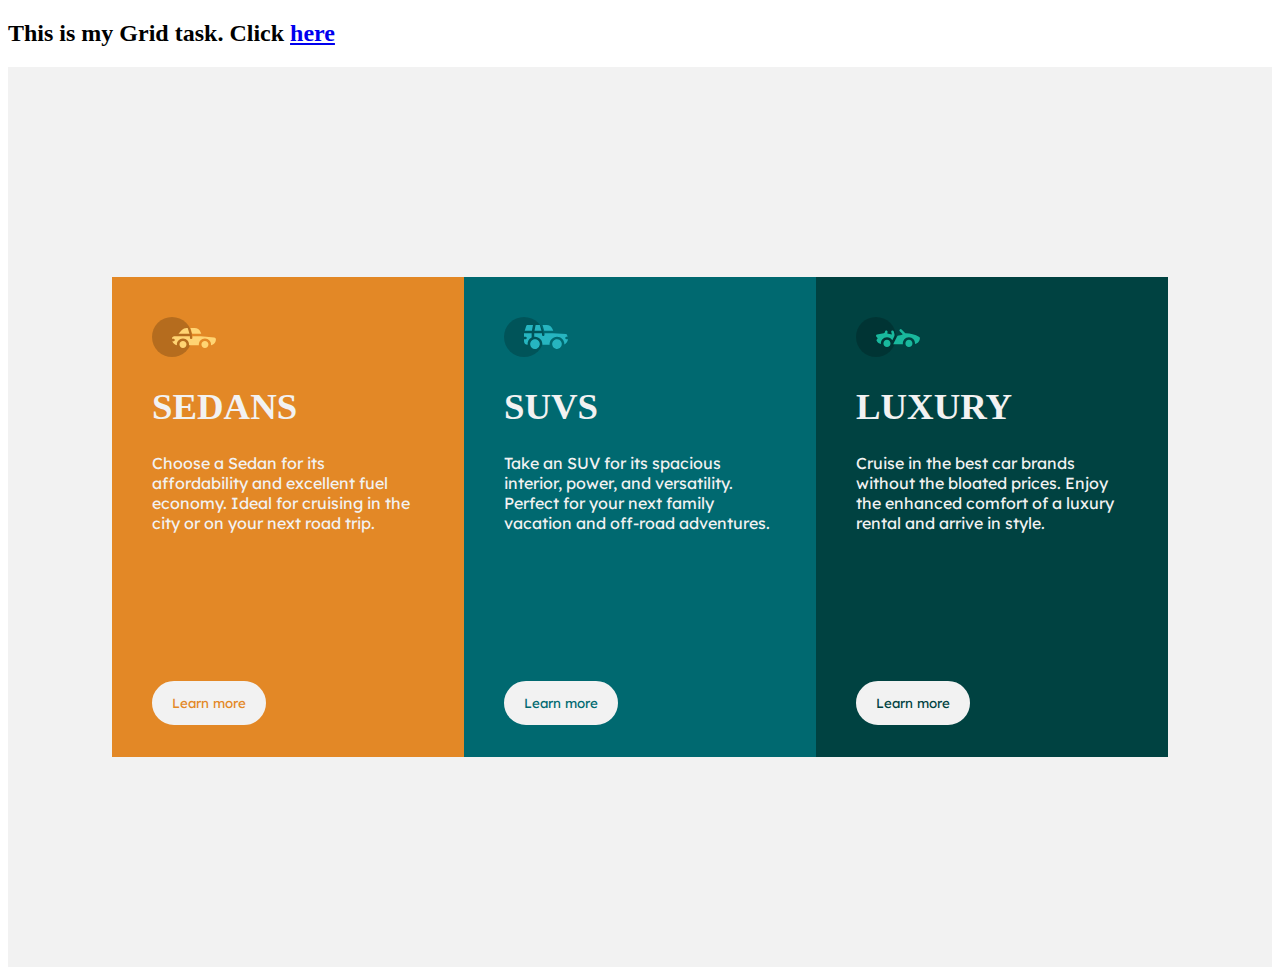
<file: index.html>
<!DOCTYPE html>
<html>

<head>
  <meta charset="utf-8">
  <meta name="viewport" content="width=device-width">
  <title>replit</title>
  <link href="style.css" rel="stylesheet" type="text/css" />
  <link rel="preconnect" href="https://fonts.googleapis.com">
<link rel="preconnect" href="https://fonts.gstatic.com" crossorigin>
<link href="https://fonts.googleapis.com/css2?family=Lexend+Deca&display=swap" rel="stylesheet">
  
</head>

<body>
  <main>
    <h2>This is my Grid task. Click  <a  href="grid.html">here</a></h2>
  </main>
  <div class="container">
    <div class="items">
      <div class="item first">
        <div class="image">
            <img src="Copy of icon-sedans (1).svg" alt="">
        </div>
        <div class="content">
          <h1>SEDANS</h1>
          <p>Choose a Sedan for its affordability and excellent fuel economy. Ideal for cruising in the city or on your next road trip.</p>
          <button>Learn more</button>
        </div>
      </div>
       <div class="item second">
        <div class="image">
            <img src="Copy of icon-suvs.svg" alt="">
        </div>
        <div class="content">
          <h1>SUVS</h1>
          <p>Take an SUV for its spacious interior, power, and versatility. Perfect for your next family vacation and off-road adventures.</p>
          <button>Learn more</button>
        </div>
      </div>
       <div class="item third">
        <div class="image">
            <img src="Copy of icon-luxury.svg" alt="">
        </div>
        <div class="content">
          <h1>LUXURY</h1>
          <p>Cruise in the best car brands without the bloated prices. Enjoy the enhanced comfort of a luxury rental and arrive in style.</p>
          <button>Learn more</button>
        </div>
      </div>
    </div>
  </div>

 
   
</body>

</html>
</file>
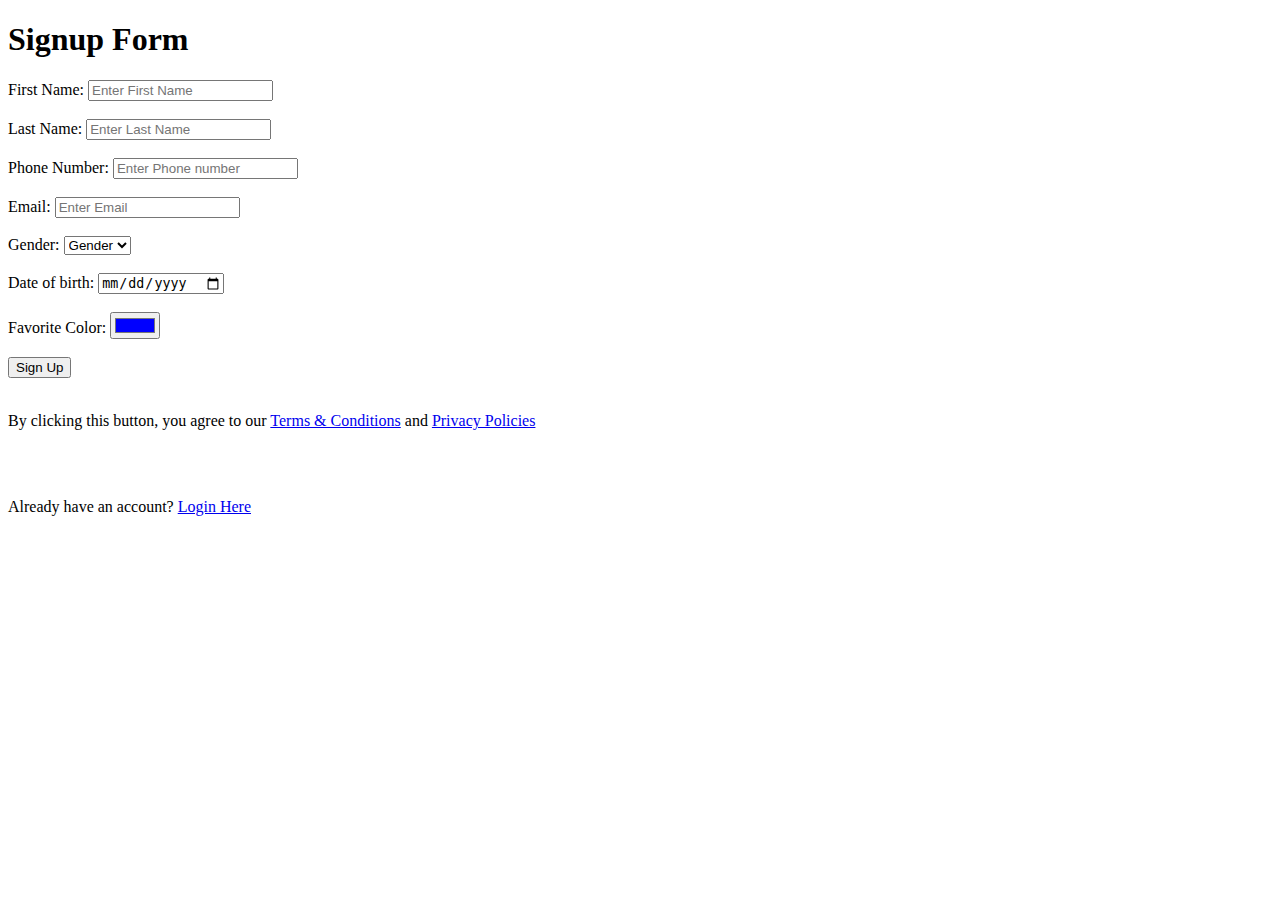
<file: Index.html>
<!DOCTYPE html>
<html lang="en">

<head>
  <meta charset="UTF-8">
  <meta http-equiv="X-UA-Compatible" content="IE=edge">
  <meta name="viewport" content="width=device-width, initial-scale=1.0">
  <link rel="stylesheet" href="style.css">
  <title>Registration Form</title>
</head>

<body>

  <form action="login.html">
    <h1 class="heading" id="heading test">Signup Form</h1>


    <div class="container">

      <label for="Fname">First Name:</label>
      <input type="text"  placeholder="Enter First Name" name=Fname id="Fname" required> <br></br>
      
      <label
        for="Lname">Last Name:</label>
      <input type="text" placeholder="Enter Last Name" name=Lname id="Lname" required> <br></br>
      <label
        for="pnumber">Phone Number:</label>
      <input type="number" placeholder="Enter Phone number" name="pnumber" pattern="{+234}" required> <br></br>

      <label for="email">Email:</label>
      <input type="email" placeholder="Enter Email" name="email" required> <br></br>



      <label for="Gender"> Gender:</label>
      <select name="gender" required>

        <option value="none selected">Gender</option>
        <option value="male">Male</option>
        <option value="female">Female</option>


      </select> <br></br>


      <label for="dob"> Date of birth:</label>
      <input type="date" name="dob" id="date of birth" required> <br></br>



      <label for="colorpicker"> Favorite Color:</label>
      <input type="color" id="corlorpicker" value="#0000ff" required> <br></br>


      <button type="submit"> Sign Up </button> <br></br>
      <p> By clicking this button, you agree to our <a href="#">Terms & Conditions</a> and <a href="#">Privacy
          Policies</a></p> <br></br>


      <footer>
        <p>
          Already have an account? <a href="./login.html"> Login Here</a>
        </p>
      </footer>

      </table>
  </form>
</body>

</html>
</file>
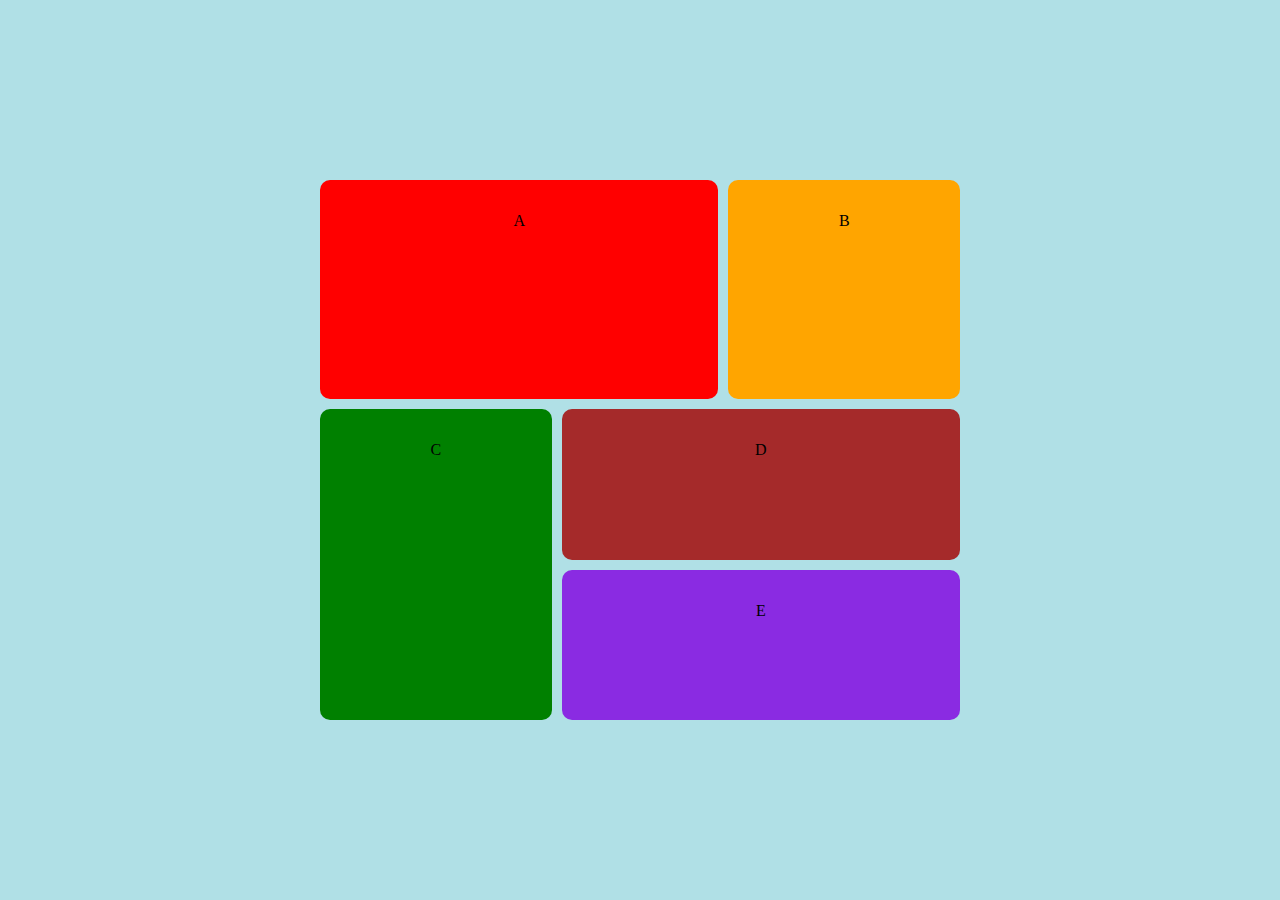
<file: grid.html>
<!DOCTYPE html>
<html>

<head>
  <meta charset="utf-8">
  <meta name="viewport" content="width=device-width">
  <title>replit</title>
  <link href="grid.css" rel="stylesheet" type="text/css" />
</head>

<body>
<main>
  <div class="grid-1">A</div>
   <div class="grid-2">B</div>
   <div class="grid-3">C</div>
   <div class="grid-4">D</div>
   <div class="grid-5"> E</div>
</main>
</body>

</html>
</file>
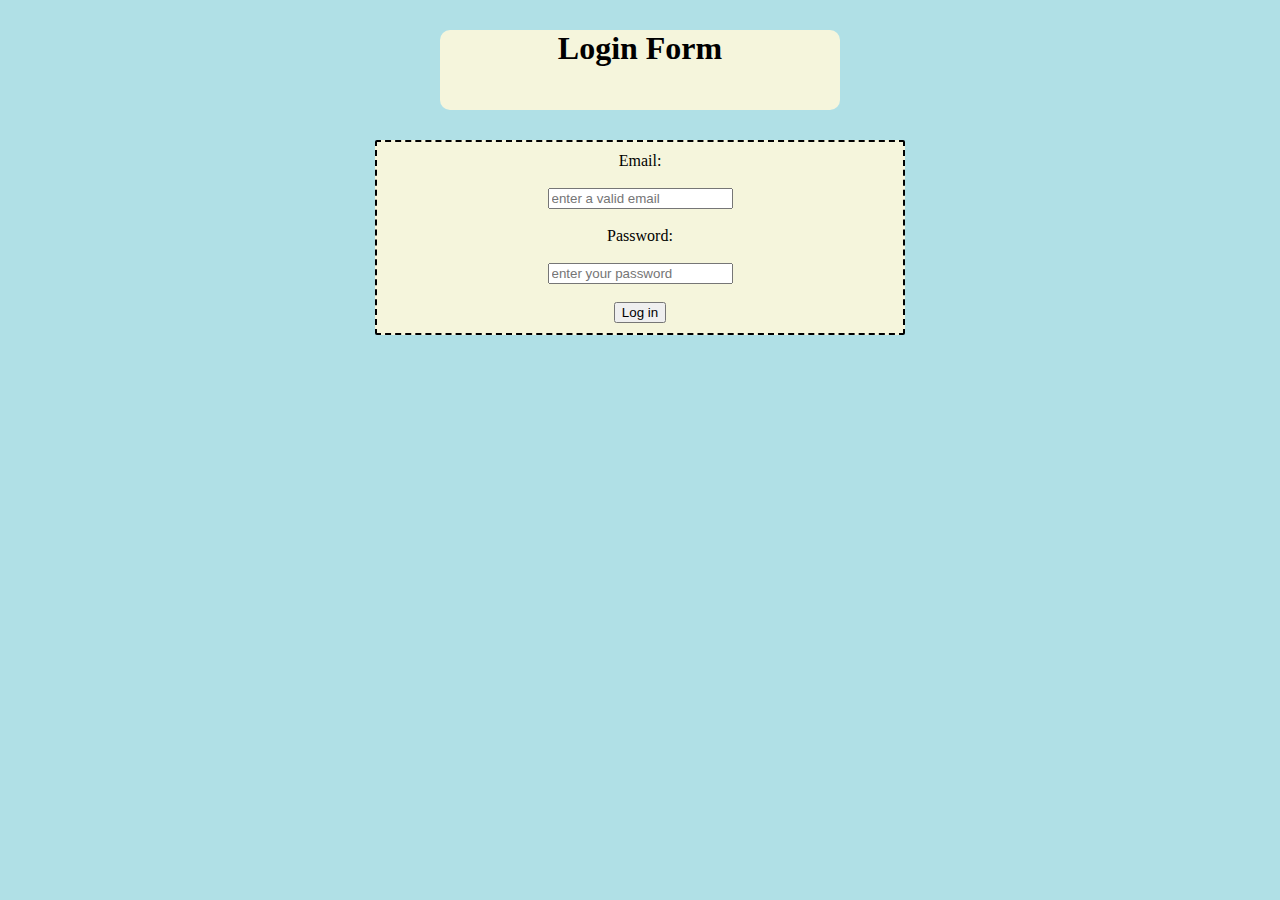
<file: login.html>
<!DOCTYPE html>
<html lang="en">

<head>
  <meta charset="UTF-8">
  <meta http-equiv="X-UA-Compatible" content="IE=edge">
  <meta name="viewport" content="width=device-width, initial-scale=1.0">
  <title>Login Form</title>

</head>
<style>
  .heading {
    text-align: center;
    height: 80px;
    width: 400px;
    margin: 30px auto;
    background-color: beige;
    border-radius: 10px;
  }

  body {
    background-color: powderblue;
  }

  form {
    color: black;
  }

  .container {
    background-color: beige;
    width: 40%;
    margin-left: auto;
    margin-right: auto;
    text-align: center;
    border: 2px dashed black;
    border-radius: 2px;
    padding: 10px;

    form label {
      font-weight: 700;
      font-size: 20px color: black;
    }
</style>

<body>
  <form>
  <h1 class="heading" id="heading-test">Login Form</h1>

    <div class="container">
      <label for="email">Email:</label> <br></br>
      <input type="email" placeholder="enter a valid email" name="email" required> <br></br>
      <label for="password">Password:</label><br></br>
      <input type="password" placeholder="enter your password" name="password" required> <br></br>

      <button type="submit" formaction="success.html">  Log in</a> </button>
    </div>
  </form>
</body>

</html>
</file>
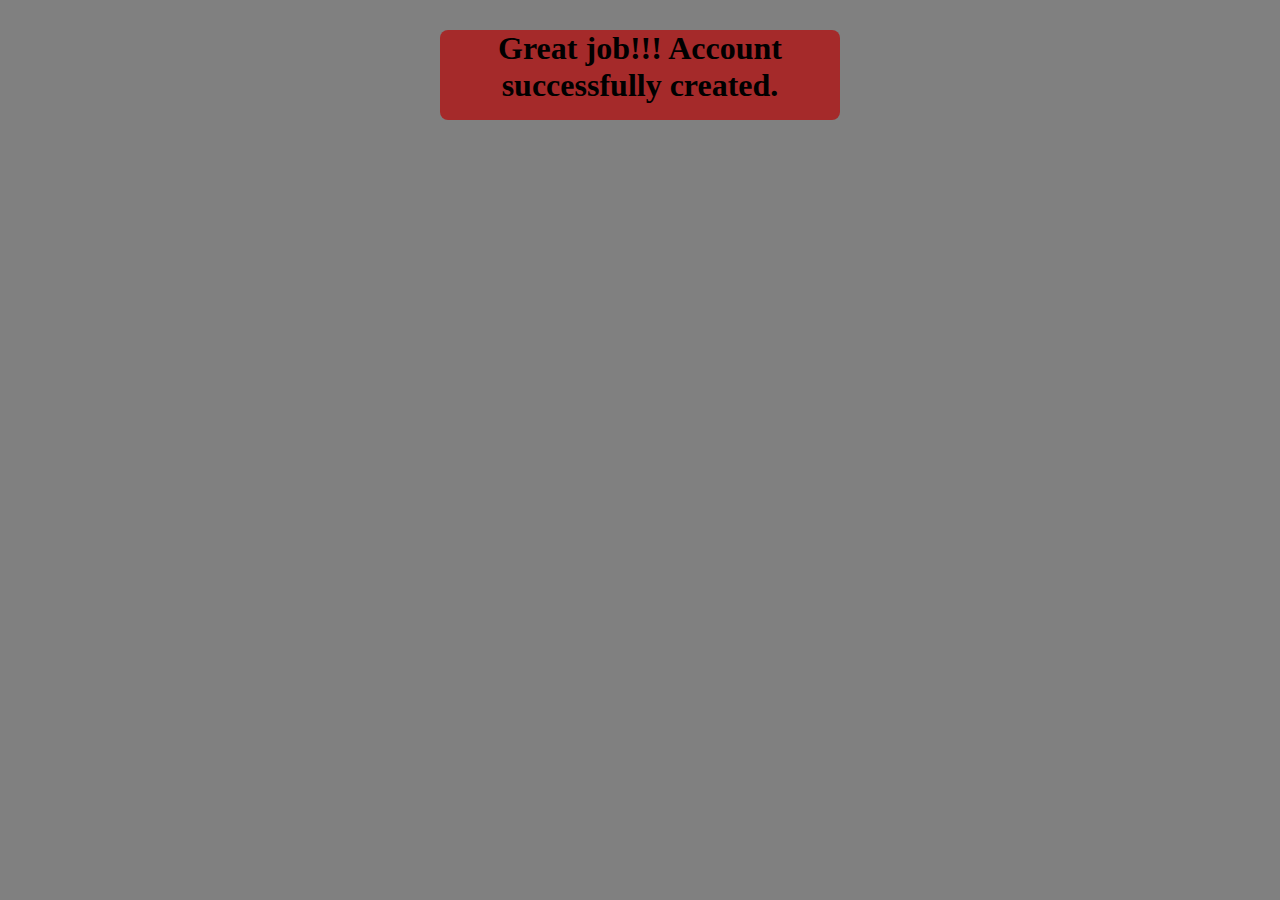
<file: success.html>
<!DOCTYPE html>
<html lang="en">
<head>
  <meta charset="UTF-8">
  <meta http-equiv="X-UA-Compatible" content="IE=edge">
  <meta name="viewport" content="width=device-width, initial-scale=1.0">
  <title>Success page</title>
</head>
  <style>
    .heading{
      text-align: center;
    height: 90px;
    width: 400px;
    margin: 30px auto;
    background-color: brown;
    border-radius: 8px;
    }
     body {
    background-color: grey;
  }

  </style>
<body>
  <div class="container">
      <h1 class="heading" id="heading test">   Great job!!! Account successfully created.</h1>
       
  </div>
</body>
</html>
</file>
<file: style.css>
@import url('https://fonts.googleapis.com/css2?family=Lexend+Deca&display=swap')
@import url('https://fonts.googleapis.com/css2?family=Lexend+Deca&display=swap')

*{
box-sizing: border-box;
margin: 0;
padding: 0;
}
.items{
  background-color: hsl(0, 0%, 95%);
  min-height: 100vh;
  display: flex;
  flex-direction: row;
  align-items: center;
  justify-content: center;

}
.item{
  background:  hsl(31, 77%, 52%);
  min-height: 25rem;
  max-width: 17rem;
  padding: 2.5rem;
  position: relative;
}
.item .image{
  margin-bottom: 1.5rem;

}
.items h1{
  color: hsl(0, 0%, 95%);
font-family: 'Big Shoulders Display', cursive;
font-size: 2.3rem;

}
.item p{
  font-family: 'Lexend Deca', sans-serif;
color: hsl(0, 0%, 95%);
  margin-top: 1.5rem;
  margin-bottom: 6rem;
  
}
.item button{
  position: absolute;
  background-color: hsl(0, 0%, 95%);
  border: 2px solid hsl(0, 0%, 95%);
  text-align: center;
  padding: 12px 18px;
  bottom: 0;
  margin-bottom: 2rem;
  border-radius: 30px;
  cursor: pointer;
   font-family: 'Lexend Deca', sans-serif;
}
.first{
  background-color: hsl(31, 77%, 52%);
}
.second{
  background-color: hsl(184, 100%, 22%);
    
}
.third{
  background-color: hsl(179, 100%, 13%);
    
}
.first button{
  color: hsl(31, 77%, 52%);
}
.second button{
  color: hsl(184, 100%, 22%);
    
}
.third button{
  color: hsl(179, 100%, 13%);
    
}
button:active{
  background-color: inherit;
  border: 1px solid hsl(0, 0%, 95%);
  cursor: pointer;
}
@media (max-width:375px){
  .items{
    flex-direction: column;
    padding: 5rem 0;
  }
  .item{
    min-width: 375px;
  }
}
</file>
<file: grid.css>
*{
    margin: 0;
    padding: 0;
  }
  body{
    background-color: powderblue;
    display: flex;
    place-items: center;
    height: 100vh;
  }
  main{
    height: 60vh;
    gap: 10px;
    display: grid;
    width: 50%;
    margin: auto;
    grid-template-areas: 
  'r r o' 
  'r r o'   
  'g b  b' 
  'g f f' 
    ;
  }
  main div{
    padding: 2em;
    text-align: center;
    border-radius: 10px;
  }
  .grid-1{
    background-color: red;
    grid-area: r;
  }
  .grid-2{
    background-color: orange;
    grid-area: o;
  }
  .grid-3{
    background-color: green;
    grid-area: g;
  }
  .grid-4{
    background-color: brown;
    grid-area: b;
  }
  .grid-5{
    background-color: blueviolet;
  grid-area: f;
  }
</file>
